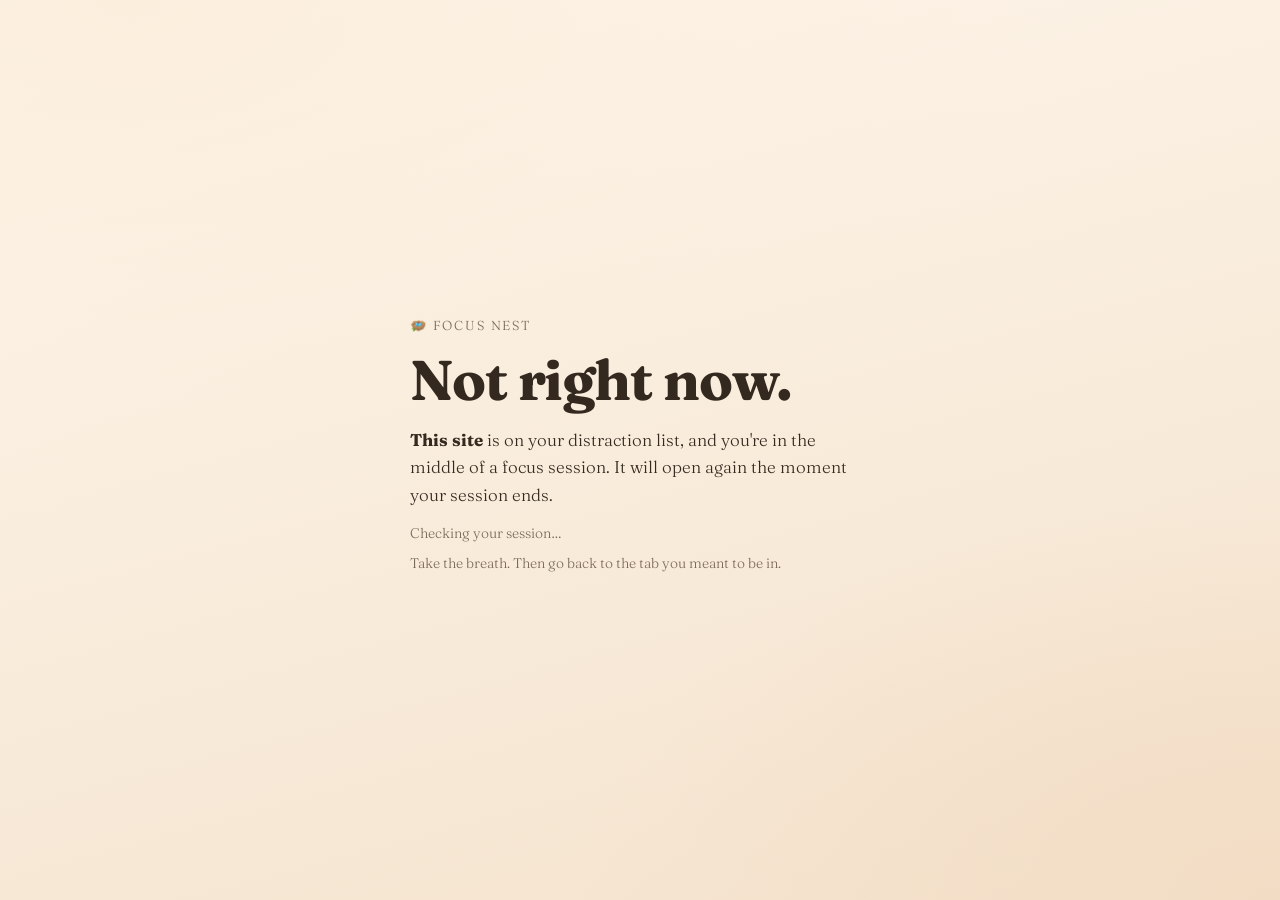
<file: blocked.html>
<!DOCTYPE html>
<html lang="en">
<head>
  <meta charset="utf-8" />
  <meta name="viewport" content="width=device-width, initial-scale=1" />
  <title>Blocked while you focus · Focus Nest</title>
  <link rel="stylesheet" href="blocked.css" />
</head>
<body>
  <main class="wrap">
    <p class="mark">🪺 Focus Nest</p>
    <h1>Not right now.</h1>
    <p class="lead">
      <strong id="site">This site</strong> is on your distraction list, and you're in the
      middle of a focus session. It will open again the moment your session ends.
    </p>
    <p class="meta" id="meta">Checking your session…</p>
    <p class="hint">Take the breath. Then go back to the tab you meant to be in.</p>
  </main>
  <script type="module" src="blocked.js"></script>
</body>
</html>
</file>
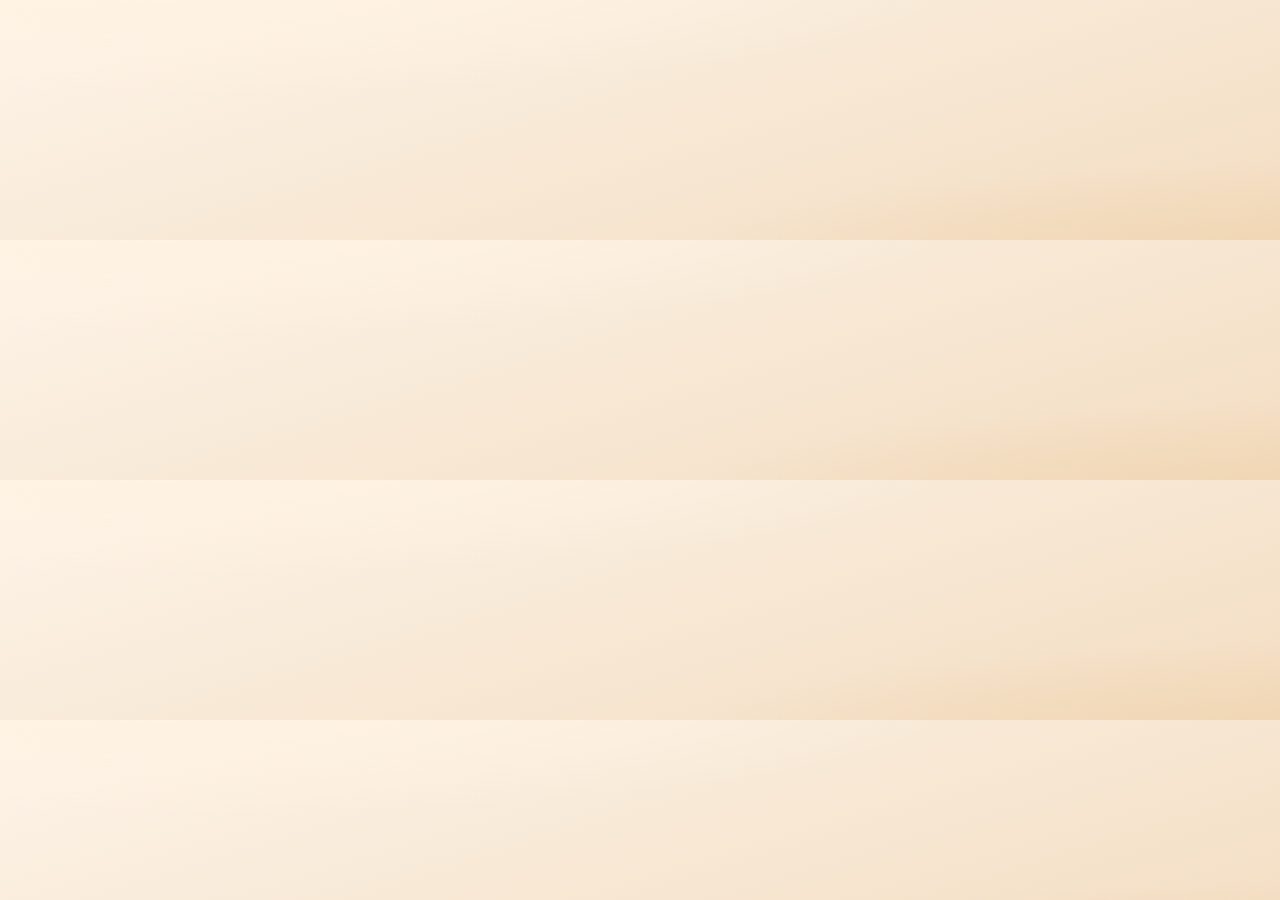
<file: popup.html>
<!DOCTYPE html>
<html lang="en">
<head>
  <meta charset="utf-8" />
  <link rel="stylesheet" href="popup.css" />
  <title>Focus Nest</title>
</head>
<body data-theme="cozy" data-appearance="system">
  <div id="decor-layer" class="decor-layer" aria-hidden="true"></div>

  <div id="app">
    <!-- ONBOARDING -->
    <section id="onboarding" class="screen" hidden>
      <p class="eyebrow">Welcome</p>
      <h1 class="display">Focus Nest</h1>
      <p class="lead">A small, calm corner of your browser for getting things done.</p>
      <ol class="onboard-steps">
        <li>Pick an environment that feels good.</li>
        <li>Add one small thing you'd like to finish.</li>
        <li>Start a focus session — something is waiting in the nest.</li>
      </ol>
      <fieldset class="onboard-fieldset">
        <legend>Choose your environment</legend>
        <div id="onboard-envs" class="env-grid" role="radiogroup" aria-label="Environment"></div>
      </fieldset>
      <button id="onboard-done" class="primary block">Enter the nest</button>
    </section>

    <!-- MAIN -->
    <div id="main" class="screen" hidden>
      <header class="app-head">
        <div>
          <p class="eyebrow">Focus Nest</p>
          <h1 class="display small" id="greeting">Today</h1>
        </div>
        <div class="header-actions">
          <button id="sound-btn" class="icon-btn" aria-label="Mute sounds" aria-pressed="false" title="Sound">
            <svg class="ui-icon" viewBox="0 0 24 24" aria-hidden="true"><path d="M4 10v4h3l4 3V7l-4 3H4Z"/><path d="M15 9.5a4 4 0 0 1 0 5M17.5 7a7.5 7.5 0 0 1 0 10"/></svg>
          </button>
        </div>
      </header>

      <nav class="tabbar" role="tablist" aria-label="Sections">
        <button class="tab" role="tab" id="tab-study" data-tab="study"
                aria-controls="panel-study" aria-selected="true">Study</button>
        <button class="tab" role="tab" id="tab-nest" data-tab="nest"
                aria-controls="panel-nest" aria-selected="false" tabindex="-1">Nest</button>
        <button class="tab" role="tab" id="tab-history" data-tab="history"
                aria-controls="panel-history" aria-selected="false" tabindex="-1">History</button>
        <button class="tab" role="tab" id="tab-settings" data-tab="settings"
                aria-controls="panel-settings" aria-selected="false" tabindex="-1">Settings</button>
      </nav>

      <!-- STUDY -->
      <div class="panel" id="panel-study" role="tabpanel" aria-labelledby="tab-study" tabindex="0">
        <section class="card timer-card" aria-labelledby="session-label">
          <div class="card-head tight">
            <p id="session-label" class="session-label">Focus</p>
            <span id="timer-meta" class="pill">Session 1 of 4</span>
          </div>
          <p id="timer-display" class="timer" role="timer" aria-live="off">25:00</p>
          <div class="progress" role="presentation"><span id="timer-progress"></span></div>

          <div class="presets" role="group" aria-label="Quick focus length">
            <span class="presets-label">Focus for</span>
            <div id="preset-row" class="preset-row"></div>
          </div>

          <div class="row center controls">
            <button id="start-btn" class="primary">Start</button>
            <button id="pause-btn" class="ghost" disabled>Pause</button>
            <button id="reset-btn" class="ghost">Reset</button>
            <button id="skip-btn" class="ghost" title="Skip to next session">Skip</button>
          </div>
          <p id="session-note" class="note"></p>
          <p id="blocker-note" class="note" hidden></p>
          <p id="timer-live" class="sr-only" aria-live="polite"></p>
        </section>

        <!-- TASKS -->
        <section class="card tasks-card" aria-labelledby="tasks-heading">
          <div class="card-head">
            <h2 id="tasks-heading">Today's tasks</h2>
            <span id="task-count" class="pill">0/0</span>
          </div>
          <form id="task-form" class="row">
            <label class="sr-only" for="new-task">New task</label>
            <input type="text" id="new-task" class="task-input" placeholder="Add a task…"
                   autocomplete="off" maxlength="120" />
            <button type="submit" class="primary icon-button" aria-label="Add task">
              <svg class="ui-icon" viewBox="0 0 24 24" aria-hidden="true"><path d="M12 5v14M5 12h14"/></svg>
            </button>
          </form>
          <ul id="task-list" class="task-list"></ul>
          <p id="tasks-empty" class="empty">Nothing here yet — add one small thing you'd like to finish.</p>
        </section>

        <!-- MUSIC -->
        <section id="spotify-card" class="card spotify-card" aria-labelledby="music-heading" data-has-spot-colors="false">
          <div class="spotify-glow" aria-hidden="true"></div>
          <div class="spotify-content">
            <div class="card-head">
              <div class="spotify-title-wrap">
                <p class="spotify-eyebrow">Soundtrack</p>
                <h2 id="music-heading">Now playing</h2>
              </div>
              <div class="spotify-head-actions">
                <span id="spotify-pill" class="pill">Disconnected</span>
                <div id="spotify-corner" class="spotify-corner" hidden role="group" aria-label="Pinned player corner">
                  <button type="button" class="icon-btn spotify-corner-btn" data-corner="bottom-left" title="Bottom left" aria-label="Pin bottom left"><svg class="ui-icon" viewBox="0 0 24 24" aria-hidden="true"><path d="m17 7-10 10M7 11v6h6"/></svg></button>
                  <button type="button" class="icon-btn spotify-corner-btn" data-corner="bottom-right" title="Bottom right" aria-label="Pin bottom right"><svg class="ui-icon" viewBox="0 0 24 24" aria-hidden="true"><path d="M7 7l10 10m0-6v6h-6"/></svg></button>
                  <button type="button" class="icon-btn spotify-corner-btn" data-corner="top-left" title="Top left" aria-label="Pin top left"><svg class="ui-icon" viewBox="0 0 24 24" aria-hidden="true"><path d="m17 17-10-10m0 6V7h6"/></svg></button>
                  <button type="button" class="icon-btn spotify-corner-btn" data-corner="top-right" title="Top right" aria-label="Pin top right"><svg class="ui-icon" viewBox="0 0 24 24" aria-hidden="true"><path d="m7 17 10-10m0 6V7h-6"/></svg></button>
                </div>
                <button id="spotify-pin" class="icon-btn spotify-pin" aria-label="Pin player on websites" aria-pressed="false" title="Pin over websites" hidden>
                  <svg class="ui-icon" viewBox="0 0 24 24" aria-hidden="true"><path d="m9 4 6 0 1 5 3 3-5 1-2 7-2-7-5-1 3-3 1-5Z"/><path d="M12 18v3"/></svg>
                </button>
              </div>
            </div>
            <div id="spotify-body">
              <p id="spotify-status" class="muted">Spotify isn't connected yet.</p>
              <div id="spotify-track" class="spotify-track" hidden>
                <img id="spotify-art" class="spotify-art" alt="" width="72" height="72" />
                <div class="spotify-track-text">
                  <strong id="spotify-title">—</strong>
                  <span id="spotify-artist">—</span>
                  <span id="spotify-album" class="spotify-album"></span>
                </div>
              </div>
              <div class="spotify-transport row">
                <button id="spotify-prev" class="ghost spotify-ctrl icon-button" aria-label="Previous track" hidden><svg class="ui-icon" viewBox="0 0 24 24" aria-hidden="true"><path d="M6 6v12M18 7l-7 5 7 5V7Z"/></svg></button>
                <button id="spotify-toggle" class="primary spotify-play icon-button" aria-label="Play or pause" hidden><svg class="ui-icon" viewBox="0 0 24 24" aria-hidden="true"><path d="m9 6 8 6-8 6V6Z"/></svg></button>
                <button id="spotify-next" class="ghost spotify-ctrl icon-button" aria-label="Next track" hidden><svg class="ui-icon" viewBox="0 0 24 24" aria-hidden="true"><path d="M18 6v12M6 7l7 5-7 5V7Z"/></svg></button>
                <button id="spotify-connect" class="primary">Connect Spotify</button>
                <button id="spotify-disconnect" class="ghost" hidden>Disconnect</button>
              </div>
              <div id="spotify-setup" class="spotify-setup" hidden>
                <p class="muted small">Add your Spotify Client ID in <code>data/spotify.config.js</code>, then reload the extension.</p>
              </div>
              <p id="spotify-error" class="error" role="alert" hidden></p>
              <p id="spotify-pin-note" class="note spotify-pin-note" hidden>Pinned — mini player stays on websites until you unpin.</p>
            </div>
          </div>
        </section>

        <p id="quote" class="quote"></p>
      </div>

      <!-- NEST -->
      <div class="panel" id="panel-nest" role="tabpanel" aria-labelledby="tab-nest" tabindex="0" hidden>
        <section class="card nest-card" aria-labelledby="nest-heading">
          <div class="card-head">
            <h2 id="nest-heading">The nest</h2>
            <span id="nest-stage" class="pill">Speckled egg</span>
          </div>
          <div class="nest-stage-wrap">
            <div id="nest-art" class="nest-art" aria-hidden="true"></div>
            <p id="nest-session-cue" class="nest-session-cue" hidden>The shell stirred.</p>
          </div>
          <div class="nest-text">
            <p id="nest-blurb" class="muted"></p>
            <div class="progress slim"><span id="nest-progress"></span></div>
            <p id="nest-next" class="muted small"></p>
          </div>
          <p id="nest-milestone" class="milestone" role="status" hidden></p>

          <div id="pet-designer" class="pet-designer">
            <div class="card-head tight">
              <h2>Design your companion</h2>
              <span class="pill">Looks</span>
            </div>
            <p class="muted small pet-designer-lead">Colors apply once it hatches — the egg keeps its speckled shell until then.</p>
            <div id="pet-presets" class="pet-presets" role="group" aria-label="Color presets"></div>
            <div class="pet-fields">
              <label class="pet-field"><span>Body</span><input type="color" id="pet-body" value="#e8b86d" /></label>
              <label class="pet-field"><span>Belly</span><input type="color" id="pet-belly" value="#fff6e8" /></label>
              <label class="pet-field"><span>Cheeks</span><input type="color" id="pet-cheek" value="#f0a0a0" /></label>
              <label class="pet-field"><span>Accent</span><input type="color" id="pet-accent" value="#c48a3a" /></label>
            </div>
            <div class="row pet-pattern-row" role="radiogroup" aria-label="Pattern">
              <button type="button" class="ghost pet-pattern" data-pattern="none">Plain</button>
              <button type="button" class="ghost pet-pattern" data-pattern="spots">Spots</button>
              <button type="button" class="ghost pet-pattern" data-pattern="stripe">Stripe</button>
            </div>
            <label class="field nest-name-field"><span>Name</span>
              <input type="text" id="nest-name" maxlength="24" placeholder="Optional name" autocomplete="off" />
            </label>
          </div>

          <p class="muted small nest-foot">Your companion grows only from finished focus sessions. Nothing is ever lost.</p>
        </section>
      </div>

      <!-- HISTORY -->
      <div class="panel" id="panel-history" role="tabpanel" aria-labelledby="tab-history" tabindex="0" hidden>
        <section class="card history-card" aria-labelledby="history-heading">
          <div class="card-head tight">
            <h2 id="history-heading">Study history</h2>
            <span id="stat-streak-pill" class="pill">0 day streak</span>
          </div>
          <div class="cal-head">
            <button id="cal-prev" class="icon-btn" aria-label="Previous month"><svg class="ui-icon" viewBox="0 0 24 24" aria-hidden="true"><path d="m14 6-6 6 6 6"/></svg></button>
            <p id="cal-month" class="cal-month" aria-live="polite">—</p>
            <button id="cal-next" class="icon-btn" aria-label="Next month"><svg class="ui-icon" viewBox="0 0 24 24" aria-hidden="true"><path d="m10 6 6 6-6 6"/></svg></button>
          </div>
          <div class="cal-dow" aria-hidden="true">
            <span>M</span><span>T</span><span>W</span><span>T</span><span>F</span><span>S</span><span>S</span>
          </div>
          <div id="cal-grid" class="cal-grid cal-grid-compact" role="grid" aria-labelledby="cal-month"></div>
          <div class="day-detail">
            <h3 id="day-title" class="day-title">Today</h3>
            <ul id="day-list" class="session-list"></ul>
            <p id="day-empty" class="empty">No finished focus sessions on this day yet.</p>
          </div>
        </section>

        <section class="card" aria-labelledby="stats-heading">
          <div class="card-head">
            <h2 id="stats-heading">Today</h2>
            <span id="stats-date" class="pill"></span>
          </div>
          <div class="stats">
            <div class="stat"><strong id="stat-sessions">0</strong><span>sessions</span></div>
            <div class="stat"><strong id="stat-minutes">0</strong><span>focus min</span></div>
            <div class="stat"><strong id="stat-tasks">0</strong><span>done</span></div>
            <div class="stat"><strong id="stat-streak">0</strong><span>day streak</span></div>
          </div>
        </section>
      </div>

      <!-- SETTINGS -->
      <div class="panel" id="panel-settings" role="tabpanel" aria-labelledby="tab-settings" tabindex="0" hidden>
        <div class="settings-intro">
          <p class="eyebrow">Make it yours</p>
          <p class="settings-intro-copy">Small choices that make focus feel more like your space.</p>
        </div>

        <section class="card settings-card settings-card--environment">
          <h2>Environment</h2>
          <nav id="env-picker" class="env-grid settings-envs" role="radiogroup" aria-label="Environment"></nav>
          <div class="row" role="radiogroup" aria-label="Appearance">
            <button class="ghost appearance-btn" role="radio" aria-checked="false" data-appearance="light">Light</button>
            <button class="ghost appearance-btn" role="radio" aria-checked="false" data-appearance="dark">Dark</button>
            <button class="ghost appearance-btn" role="radio" aria-checked="false" data-appearance="system">System</button>
          </div>
          <label class="check"><input type="checkbox" id="set-animations" /> <span>Floating environment details</span></label>
          <p class="muted small">Motion is always off if your system asks for reduced motion.</p>
        </section>

        <section class="card settings-card settings-card--sound">
          <h2>Sound</h2>
          <label class="check"><input type="checkbox" id="set-clicks" /> <span>Button clicks</span></label>
          <label class="check"><input type="checkbox" id="set-chime" /> <span>Session-end chime</span></label>
          <label class="field"><span>Volume</span>
            <input type="range" id="set-volume" min="0" max="100" step="5" aria-describedby="volume-hint" /></label>
          <p id="volume-hint" class="muted small">Tones are generated in the browser — no files, no network.</p>
        </section>

        <section class="card settings-card settings-card--timer">
          <h2>Timer</h2>
          <label class="field"><span>Focus length (min)</span>
            <input type="number" id="set-focus" min="1" max="120" /></label>
          <label class="field"><span>Short break (min)</span>
            <input type="number" id="set-short" min="1" max="60" /></label>
          <label class="field"><span>Long break (min)</span>
            <input type="number" id="set-long" min="1" max="60" /></label>
          <label class="field"><span>Sessions before long break</span>
            <input type="number" id="set-cycle" min="2" max="12" /></label>
          <p id="length-note" class="muted small" role="status">Length changes apply to the next session if one is already under way.</p>
          <label class="check"><input type="checkbox" id="set-autostart" /> <span>Auto-start next session</span></label>
          <label class="check"><input type="checkbox" id="set-quotes" /> <span>Show gentle quotes</span></label>
          <label class="check"><input type="checkbox" id="set-ritual" /> <span>“Phone away” moment before focus</span></label>
        </section>

        <section class="card settings-card settings-card--blocker">
          <h2>Distraction blocker</h2>
          <label class="check"><input type="checkbox" id="set-blocker" /> <span>Block my list during focus sessions</span></label>
          <p class="muted small">
            Blocking applies only while a focus session is running — never during breaks or when
            paused. Your list stays on this device.
          </p>
          <form id="block-form" class="row">
            <label class="sr-only" for="block-input">Website to block</label>
            <input type="text" id="block-input" placeholder="e.g. reddit.com" autocomplete="off" />
            <button type="submit" class="primary icon-button" aria-label="Add website">
              <svg class="ui-icon" viewBox="0 0 24 24" aria-hidden="true"><path d="M12 5v14M5 12h14"/></svg>
            </button>
          </form>
          <p id="block-error" class="error" role="alert" hidden></p>
          <ul id="block-list" class="chip-list"></ul>
          <p id="block-empty" class="empty">No sites yet. Add the one that steals the most time.</p>
          <div class="permission">
            <p id="perm-status" class="muted small"></p>
            <div class="row">
              <button id="perm-grant" class="ghost">Show friendly blocked page</button>
              <button id="perm-revoke" class="ghost" hidden>Remove site access</button>
            </div>
          </div>
        </section>

        <section class="card settings-card settings-card--data">
          <h2>Data</h2>
          <p class="muted">Everything stays on this device in your browser's extension storage.</p>
          <div class="row">
            <button id="clear-tasks" class="ghost">Clear tasks</button>
            <button id="reset-all" class="ghost danger">Reset everything</button>
          </div>
        </section>

        <p class="muted small">Focus Nest beta · v0.5.1</p>
      </div>
    </div>
  </div>

  <!-- PRE-FOCUS RITUAL -->
  <div id="ritual" class="ritual" role="dialog" aria-modal="true" aria-labelledby="ritual-title" hidden>
    <div class="ritual-inner">
      <div class="ritual-art" aria-hidden="true">
        <span class="ritual-surface"></span>
        <span class="ritual-nest"></span>
        <span class="ritual-phone"><i class="ritual-screen"></i></span>
      </div>
      <p class="eyebrow">One small ritual</p>
      <h2 id="ritual-title" class="display small">Phone away.</h2>
      <p class="lead small">Face down, out of reach. Then we begin.</p>
      <div class="row center">
        <button id="ritual-start" class="primary" type="button">Start focus</button>
        <button id="ritual-skip" class="ghost" type="button">Skip</button>
      </div>
    </div>
  </div>

  <!-- SKIP CONFIRMATION -->
  <div id="confirm" class="ritual" role="dialog" aria-modal="true" aria-labelledby="confirm-title" hidden>
    <div class="ritual-inner confirm-inner">
      <p class="eyebrow">Just checking</p>
      <h2 id="confirm-title" class="display small">Skip this session?</h2>
      <p id="confirm-body" class="lead small">It won't count towards your history or your nest.</p>
      <div class="row center">
        <button id="confirm-cancel" class="ghost" type="button">Keep going</button>
        <button id="confirm-ok" class="primary" type="button">Skip session</button>
      </div>
    </div>
  </div>

  <script type="module" src="popup.js"></script>
</body>
</html>
</file>
<file: blocked.css>
:root {
  color-scheme: light dark;
  --ink: #33291f;
  --muted: #7a6a58;
}
@font-face {
  font-family: "Fraunces";
  src: url("fonts/Fraunces-Variable.ttf") format("truetype");
  font-style: normal;
  font-weight: 300 700;
  font-display: swap;
}
@font-face {
  font-family: "Fraunces";
  src: url("fonts/Fraunces-Bold.ttf") format("truetype");
  font-style: normal;
  font-weight: 700;
  font-display: swap;
}
* { box-sizing: border-box; }
body {
  margin: 0;
  min-height: 100dvh;
  display: grid;
  place-items: center;
  padding: 32px;
  color: var(--ink);
  background:
    radial-gradient(120% 90% at 10% 0%, #fbeedd 0%, rgba(251, 238, 221, 0) 60%),
    radial-gradient(100% 80% at 100% 100%, #f2dcc4 0%, rgba(242, 220, 196, 0) 55%),
    linear-gradient(165deg, #fdf5ea, #f4e3cd);
  font-family: "Fraunces", "Iowan Old Style", Georgia, serif;
}
.wrap { max-width: 46ch; }
.mark {
  font-size: 13px;
  letter-spacing: 0.14em;
  text-transform: uppercase;
  color: var(--muted);
  margin: 0 0 18px;
}
h1 {
  font-family: "Fraunces", "Iowan Old Style", Georgia, "Times New Roman", serif;
  font-size: clamp(34px, 7vw, 56px);
  font-weight: 700;
  letter-spacing: -0.02em;
  line-height: 1.05;
  margin: 0 0 16px;
}
.lead { font-size: 17px; line-height: 1.6; margin: 0 0 14px; }
.meta, .hint { color: var(--muted); font-size: 14px; line-height: 1.6; margin: 0 0 8px; }
@media (prefers-color-scheme: dark) {
  body {
    --ink: #ece2d5;
    --muted: #a2937f;
    background:
      radial-gradient(120% 90% at 10% 0%, #2b2620 0%, rgba(43, 38, 32, 0) 60%),
      linear-gradient(165deg, #1c1917, #262019);
  }
}
</file>
<file: popup.css>
/* ==========================================================================
   Focus Nest — quiet editorial typography, warm surfaces, extension-first UI.
   ========================================================================== */
@font-face {
  font-family: "Fraunces";
  src: url("fonts/Fraunces-Variable.ttf") format("truetype");
  font-style: normal;
  font-weight: 300 700;
  font-display: swap;
}
@font-face {
  font-family: "Fraunces";
  src: url("fonts/Fraunces-Bold.ttf") format("truetype");
  font-style: normal;
  font-weight: 700;
  font-display: swap;
}

:root {
  --serif: "Fraunces", "Iowan Old Style", "Palatino Linotype", Palatino,
    Georgia, "Times New Roman", serif;
  --sans: "Segoe UI Variable Text", "Segoe UI", "SF Pro Text",
    system-ui, -apple-system, sans-serif;
  --radius: 16px;
  --radius-sm: 10px;
  --shadow: 0 1px 2px rgba(24, 18, 12, 0.06), 0 8px 24px -12px rgba(24, 18, 12, 0.28);
  --ring: 0 0 0 2px var(--bg), 0 0 0 4px var(--accent);
  --ease: cubic-bezier(0.22, 0.61, 0.36, 1);
}

* { box-sizing: border-box; }

body {
  position: relative;
  width: 360px;
  min-height: 240px;
  margin: 0;
  padding: 14px 14px 16px;
  font-family: var(--sans);
  font-size: 14px;
  line-height: 1.5;
  color: var(--ink);
  background: var(--bg-grad);
  overflow-x: hidden;
  transition: background 0.4s var(--ease), color 0.25s var(--ease);
}

/* ---------- environment palettes (gradients, never flat) ---------- */
body[data-theme="cozy"] {
  --ink: #3b2d20;
  --muted: #7d6a55;
  --accent: #a9713c;
  --accent-2: #c9924f;
  --bg: #fbf1e4;
  --surface: linear-gradient(158deg, rgba(255, 252, 246, 0.92), rgba(253, 240, 224, 0.72));
  --bg-grad:
    radial-gradient(115% 80% at 8% -6%, #fff3e2 0%, rgba(255, 243, 226, 0) 58%),
    radial-gradient(90% 70% at 104% 106%, #f0d5b1 0%, rgba(240, 213, 177, 0) 55%),
    linear-gradient(163deg, #fdf4e9, #f3ddc2);
  --line: rgba(112, 84, 54, 0.14);
}
body[data-theme="rainy"] {
  --ink: #e2e9ef;
  --muted: #9fb0be;
  --accent: #6f9dc4;
  --accent-2: #8fb8d8;
  --bg: #212a33;
  --surface: linear-gradient(158deg, rgba(58, 71, 84, 0.72), rgba(38, 47, 57, 0.6));
  --bg-grad:
    radial-gradient(120% 85% at 12% -8%, #3a4756 0%, rgba(58, 71, 86, 0) 60%),
    radial-gradient(95% 75% at 102% 104%, #2a3b4a 0%, rgba(42, 59, 74, 0) 58%),
    linear-gradient(165deg, #263039, #1a2027);
  --line: rgba(190, 210, 226, 0.14);
}
body[data-theme="minimal"] {
  --ink: #23201d;
  --muted: #7c766f;
  --accent: #4b4741;
  --accent-2: #6d675f;
  --bg: #fafafa;
  --surface: linear-gradient(158deg, rgba(255, 255, 255, 0.94), rgba(246, 245, 243, 0.7));
  --bg-grad:
    radial-gradient(110% 75% at 10% -6%, #ffffff 0%, rgba(255, 255, 255, 0) 60%),
    linear-gradient(165deg, #fbfaf9, #efeeeb);
  --line: rgba(35, 32, 29, 0.1);
}
body[data-theme="nature"] {
  --ink: #263a2b;
  --muted: #61785f;
  --accent: #4f7d52;
  --accent-2: #74a171;
  --bg: #f0f7ed;
  --surface: linear-gradient(158deg, rgba(252, 255, 250, 0.9), rgba(228, 242, 226, 0.7));
  --bg-grad:
    radial-gradient(115% 80% at 6% -6%, #f2fbee 0%, rgba(242, 251, 238, 0) 58%),
    radial-gradient(95% 75% at 104% 104%, #c9e2c3 0%, rgba(201, 226, 195, 0) 56%),
    linear-gradient(163deg, #f2f9ee, #d9ecd4);
  --line: rgba(38, 58, 43, 0.13);
}

/* dark override for light-based environments */
body.dark[data-theme="cozy"] {
  --ink: #f0e4d5; --muted: #ac9a83; --bg: #211b16;
  --surface: linear-gradient(158deg, rgba(58, 47, 38, 0.8), rgba(40, 32, 26, 0.62));
  --bg-grad:
    radial-gradient(115% 80% at 8% -6%, #35291f 0%, rgba(53, 41, 31, 0) 58%),
    linear-gradient(163deg, #1f1913, #2a2119);
  --line: rgba(240, 228, 213, 0.14);
}
body.dark[data-theme="minimal"] {
  --ink: #eceae7; --muted: #9a948c; --accent: #cfc9c0; --accent-2: #b3ada4; --bg: #191817;
  --surface: linear-gradient(158deg, rgba(44, 43, 41, 0.82), rgba(31, 30, 29, 0.62));
  --bg-grad: linear-gradient(165deg, #1c1b1a, #131211);
  --line: rgba(236, 234, 231, 0.13);
}
body.dark[data-theme="nature"] {
  --ink: #e3f0e1; --muted: #94ad92; --accent: #7fb37c; --accent-2: #98c795; --bg: #16211a;
  --surface: linear-gradient(158deg, rgba(41, 60, 45, 0.78), rgba(28, 41, 32, 0.6));
  --bg-grad:
    radial-gradient(115% 80% at 8% -6%, #24382a 0%, rgba(36, 56, 42, 0) 58%),
    linear-gradient(163deg, #16211a, #1d2c21);
  --line: rgba(227, 240, 225, 0.14);
}

/* ---------- typography ---------- */
.display {
  font-family: var(--serif);
  font-weight: 700;
  letter-spacing: -0.022em;
  line-height: 1.02;
  font-size: 34px;
  margin: 2px 0 8px;
}
.display.small { font-size: 22px; margin: 0; }
.eyebrow {
  margin: 0;
  font-size: 10px;
  font-weight: 600;
  letter-spacing: 0.16em;
  text-transform: uppercase;
  color: var(--muted);
}
h2 {
  font-family: var(--serif);
  font-size: 16px;
  font-weight: 700;
  letter-spacing: -0.01em;
  margin: 0;
}
.lead { color: var(--muted); margin: 0 0 12px; }
.lead.small { font-size: 13px; }
.muted { color: var(--muted); }
.small { font-size: 12px; }
.note { font-size: 12px; color: var(--muted); margin: 8px 0 0; text-align: center; }
.quote {
  font-family: var(--serif);
  font-style: italic;
  font-size: 13px;
  text-align: center;
  color: var(--muted);
  margin: 10px 4px 0;
}
.error { color: #c0553f; font-size: 12px; margin: 8px 0 0; }
body.dark .error, body[data-theme="rainy"] .error { color: #ef9b86; }
.sr-only {
  position: absolute; width: 1px; height: 1px; padding: 0; margin: -1px;
  overflow: hidden; clip: rect(0 0 0 0); white-space: nowrap; border: 0;
}

/* ---------- layout ---------- */
#app { position: relative; z-index: 1; }
.app-head {
  display: flex;
  align-items: flex-start;
  justify-content: space-between;
  gap: 8px;
  margin-bottom: 12px;
}
.header-actions { display: flex; gap: 4px; }
.card {
  background: var(--surface);
  border: 1px solid var(--line);
  border-radius: var(--radius);
  padding: 13px 14px;
  margin-bottom: 11px;
  box-shadow: var(--shadow);
  backdrop-filter: blur(8px);
}
.card-head {
  display: flex; align-items: center; justify-content: space-between;
  gap: 8px; margin-bottom: 10px;
}
.card-head.tight { margin-bottom: 2px; }
.row { display: flex; gap: 7px; align-items: center; flex-wrap: wrap; }
.row.center { justify-content: center; }
.controls { margin-top: 12px; }
.pill {
  font-size: 11px;
  padding: 3px 9px;
  border-radius: 999px;
  color: var(--muted);
  border: 1px solid var(--line);
  background: linear-gradient(180deg, rgba(255,255,255,0.22), rgba(255,255,255,0.04));
  white-space: nowrap;
}

/* ---------- controls ---------- */
button {
  font: inherit;
  font-size: 13px;
  border: 1px solid transparent;
  border-radius: var(--radius-sm);
  padding: 7px 13px;
  cursor: pointer;
  color: #fff;
  background: linear-gradient(165deg, var(--accent-2), var(--accent));
  transition: transform 0.14s var(--ease), opacity 0.14s var(--ease), box-shadow 0.14s var(--ease);
}
button:hover:not(:disabled) { transform: translateY(-1px); }
button:active:not(:disabled) { transform: translateY(0) scale(0.985); }
button:disabled { opacity: 0.45; cursor: default; }
button.ghost {
  color: var(--ink);
  border-color: var(--line);
  background: linear-gradient(180deg, rgba(255,255,255,0.28), rgba(255,255,255,0.06));
}
button.ghost.danger { color: #c0553f; }
button.block { width: 100%; }
.icon-btn {
  padding: 6px 8px;
  font-size: 14px;
  color: var(--ink);
  border-color: var(--line);
  background: linear-gradient(180deg, rgba(255,255,255,0.28), rgba(255,255,255,0.06));
}
:focus-visible { outline: none; box-shadow: var(--ring); }

input[type="text"], input[type="number"] {
  font: inherit;
  color: var(--ink);
  border: 1px solid var(--line);
  border-radius: var(--radius-sm);
  padding: 7px 9px;
  background: rgba(255, 255, 255, 0.4);
}
body.dark input, body[data-theme="rainy"] input { background: rgba(255, 255, 255, 0.08); }
input[type="text"] { flex: 1; min-width: 0; }
input[type="range"] { accent-color: var(--accent); }
.field {
  display: flex; align-items: center; justify-content: space-between;
  gap: 10px; margin-top: 9px; font-size: 13px;
}
.field input { width: 96px; }
.check { display: flex; align-items: center; gap: 8px; margin-top: 9px; font-size: 13px; }
.check input { accent-color: var(--accent); width: 16px; height: 16px; }

/* ---------- environments ---------- */
.env-grid { display: grid; grid-template-columns: repeat(4, 1fr); gap: 7px; margin-bottom: 12px; }
.env-btn {
  display: flex; flex-direction: column; align-items: center; gap: 2px;
  padding: 8px 4px; font-size: 15px;
  color: var(--ink);
  border: 1px solid var(--line);
  border-radius: var(--radius-sm);
  background: linear-gradient(180deg, rgba(255,255,255,0.24), rgba(255,255,255,0.04));
}
.env-btn small { font-size: 10px; letter-spacing: 0.04em; color: var(--muted); }
.env-btn[aria-checked="true"] {
  border-color: var(--accent);
  box-shadow: inset 0 0 0 1px var(--accent);
}
.env-btn[aria-checked="true"] small { color: var(--ink); }

/* ---------- timer ---------- */
.session-label {
  margin: 0; font-size: 10px; font-weight: 600;
  letter-spacing: 0.18em; text-transform: uppercase; color: var(--muted);
}
.timer {
  font-family: var(--serif);
  font-size: 52px;
  font-weight: 700;
  font-variant-numeric: tabular-nums;
  letter-spacing: -0.03em;
  text-align: center;
  margin: 4px 0 10px;
}
.progress {
  height: 5px; border-radius: 999px; overflow: hidden;
  background: var(--line);
}
.progress.slim { height: 4px; margin: 7px 0 5px; }
.progress > span {
  display: block; height: 100%; width: 0%;
  border-radius: 999px;
  background: linear-gradient(90deg, var(--accent-2), var(--accent));
  transition: width 0.5s linear;
}
.presets { margin-top: 12px; }
.presets-label {
  font-size: 10px; letter-spacing: 0.14em; text-transform: uppercase; color: var(--muted);
}
.preset-row { display: grid; grid-template-columns: repeat(4, 1fr); gap: 6px; margin-top: 6px; }
.preset-btn {
  padding: 6px 0; font-size: 12px; color: var(--ink);
  border: 1px solid var(--line);
  background: linear-gradient(180deg, rgba(255,255,255,0.24), rgba(255,255,255,0.04));
}
.preset-btn[aria-pressed="true"] {
  color: #fff;
  border-color: transparent;
  background: linear-gradient(165deg, var(--accent-2), var(--accent));
}

/* ---------- nest ---------- */
.nest-stage-wrap {
  display: grid;
  place-items: center;
  margin: 4px 0 12px;
  min-height: 118px;
}
.nest-art {
  width: 96px;
  height: 110px;
  display: grid;
  place-items: center;
  color: var(--ink);
  animation: bob 6s var(--ease) infinite;
  transform-origin: 50% 80%;
}
.nest-art .nest-svg {
  width: 100%;
  height: 100%;
  overflow: visible;
}
.nest-art.is-cracking {
  animation: hatch-shake 0.85s var(--ease);
}
.nest-art.is-hatched {
  animation: hatch-pop 0.9s var(--ease);
}
.nest-art.is-happy {
  animation: nest-happy 0.7s var(--ease);
}
.nest-session-cue {
  margin: 6px 0 0;
  font-size: 11px;
  color: var(--muted);
  letter-spacing: 0.04em;
}
.nest-text { min-width: 0; }
.nest-text p { margin: 0; font-size: 12px; font-family: var(--sans); }
.milestone {
  margin: 10px 0 0; padding: 8px 10px;
  font-size: 12px;
  font-family: var(--sans);
  border-radius: var(--radius-sm);
  border: 1px solid var(--accent);
  background: linear-gradient(165deg, rgba(255,255,255,0.3), rgba(255,255,255,0.06));
}
@keyframes bob { 0%, 100% { transform: translateY(0); } 50% { transform: translateY(-3px); } }
@keyframes hatch-shake {
  0%, 100% { transform: translateX(0) rotate(0); }
  20% { transform: translateX(-3px) rotate(-4deg); }
  40% { transform: translateX(3px) rotate(4deg); }
  60% { transform: translateX(-2px) rotate(-2deg) scale(1.02); }
  80% { transform: translateX(2px) rotate(2deg); }
}
@keyframes hatch-pop {
  0% { transform: scale(0.7) translateY(8px); opacity: 0.4; }
  55% { transform: scale(1.08) translateY(-4px); opacity: 1; }
  100% { transform: scale(1) translateY(0); }
}
@keyframes nest-happy {
  0%, 100% { transform: translateY(0); }
  35% { transform: translateY(-10px) scale(1.04); }
  70% { transform: translateY(-2px); }
}

.pet-designer {
  margin-top: 14px;
  padding-top: 12px;
  border-top: 1px solid var(--line);
}
.pet-designer-lead { margin: 0 0 8px; }
.pet-presets {
  display: flex;
  flex-wrap: wrap;
  gap: 6px;
  margin-bottom: 10px;
}
.pet-preset {
  width: 26px;
  height: 26px;
  border-radius: 999px;
  border: 2px solid var(--line);
  padding: 0;
  cursor: pointer;
  background: linear-gradient(145deg, var(--p1), var(--p2));
}
.pet-preset[aria-pressed="true"] {
  box-shadow: 0 0 0 2px var(--bg), 0 0 0 3px var(--accent);
}
.pet-fields {
  display: grid;
  grid-template-columns: repeat(4, 1fr);
  gap: 6px;
  margin-bottom: 8px;
}
.pet-field {
  display: flex;
  flex-direction: column;
  gap: 4px;
  font-size: 10px;
  letter-spacing: 0.06em;
  text-transform: uppercase;
  color: var(--muted);
}
.pet-field input[type="color"] {
  width: 100%;
  height: 28px;
  padding: 0;
  border: 1px solid var(--line);
  border-radius: 8px;
  background: transparent;
  cursor: pointer;
}
.pet-pattern-row { margin-bottom: 8px; }
.pet-pattern[aria-checked="true"] {
  border-color: var(--accent);
  background: color-mix(in srgb, var(--accent) 14%, transparent);
}
.nest-name-field { margin-top: 4px; }

/* ---------- tasks ---------- */
.task-list { list-style: none; margin: 10px 0 0; padding: 0; max-height: 148px; overflow-y: auto; }
.task-list li {
  display: flex; align-items: center; gap: 9px;
  padding: 7px 0; border-bottom: 1px solid var(--line);
}
.task-list li:last-child { border-bottom: 0; }
.task-list input[type="checkbox"] { accent-color: var(--accent); width: 16px; height: 16px; flex: none; }
.task-text {
  flex: 1;
  cursor: pointer;
  overflow-wrap: anywhere;
  font-family: var(--sans);
  font-size: 13.5px;
  letter-spacing: -0.01em;
}
.task-list li.done .task-text { text-decoration: line-through; opacity: 0.5; }
.task-del {
  margin-left: auto; padding: 2px 7px; font-size: 15px;
  color: var(--muted); background: none; border: 0;
  font-family: var(--sans);
}
.empty { font-size: 12px; color: var(--muted); margin: 10px 0 0; font-family: var(--sans); }
.task-input {
  font-family: var(--sans);
  font-size: 13.5px;
  letter-spacing: -0.01em;
}

/* ---------- stats ---------- */
.stats { display: grid; grid-template-columns: repeat(4, 1fr); gap: 6px; text-align: center; }
.stat strong {
  display: block; font-family: var(--serif); font-size: 20px; font-weight: 600;
}
.stat span { font-size: 10px; letter-spacing: 0.06em; color: var(--muted); }

/* ---------- music / Spotify player ---------- */
.spotify-card {
  position: relative;
  overflow: hidden;
  --spot-a: #5a6a7c;
  --spot-b: #2a3340;
  --spot-c: #161c24;
  border: 1px solid color-mix(in srgb, var(--line) 70%, transparent);
  background: var(--surface);
  transition: border-color 0.35s var(--ease), box-shadow 0.35s var(--ease);
}
.spotify-card[data-has-spot-colors="true"] {
  border-color: color-mix(in srgb, var(--spot-a) 35%, var(--line));
  box-shadow:
    var(--shadow),
    0 0 0 1px color-mix(in srgb, var(--spot-a) 18%, transparent);
}
.spotify-glow {
  position: absolute;
  inset: -45%;
  background:
    radial-gradient(circle at 16% 18%, var(--spot-a) 0%, transparent 52%),
    radial-gradient(circle at 92% 82%, var(--spot-b) 0%, transparent 48%),
    linear-gradient(150deg, color-mix(in srgb, var(--spot-c) 88%, transparent), transparent 70%);
  filter: blur(34px) saturate(1.2);
  opacity: 0;
  pointer-events: none;
  z-index: 0;
  transition: opacity 0.45s var(--ease), background 0.7s var(--ease);
}
.spotify-card[data-has-spot-colors="true"] .spotify-glow {
  opacity: 0.88;
}
.spotify-content {
  position: relative;
  z-index: 1;
}
.spotify-card[data-has-spot-colors="true"] .spotify-content {
  color: #f6f3ee;
}
.spotify-card[data-has-spot-colors="true"] .muted,
.spotify-card[data-has-spot-colors="true"] .pill,
.spotify-card[data-has-spot-colors="true"] .note {
  color: rgba(246, 243, 238, 0.78);
}
.spotify-card[data-has-spot-colors="true"] .pill {
  background: rgba(255, 255, 255, 0.12);
  border-color: rgba(255, 255, 255, 0.16);
}
.spotify-card[data-has-spot-colors="true"] h2 {
  color: #faf8f4;
}
.spotify-head-actions {
  display: flex;
  align-items: center;
  gap: 4px;
}
.spotify-corner {
  display: flex;
  gap: 1px;
}
.spotify-corner[hidden] { display: none; }
.spotify-corner-btn {
  width: 26px;
  height: 26px;
  font-size: 11px;
  opacity: 0.7;
}
.spotify-corner-btn[aria-pressed="true"] {
  opacity: 1;
  background: color-mix(in srgb, var(--accent) 20%, transparent);
}
.spotify-pin[aria-pressed="true"] {
  background: color-mix(in srgb, var(--accent) 22%, transparent);
}
.spotify-card[data-has-spot-colors="true"] .spotify-pin {
  color: #f6f3ee;
}
.spotify-track {
  display: flex;
  gap: 12px;
  align-items: center;
  margin: 2px 0 12px;
}
.spotify-track[hidden] { display: none; }
.spotify-art {
  width: 72px;
  height: 72px;
  border-radius: 12px;
  object-fit: cover;
  flex-shrink: 0;
  background: rgba(255, 255, 255, 0.1);
  box-shadow: 0 10px 24px -10px rgba(0, 0, 0, 0.45);
}
.spotify-track-text {
  display: flex;
  flex-direction: column;
  min-width: 0;
  gap: 2px;
}
.spotify-track-text strong,
.spotify-track-text span {
  overflow: hidden;
  text-overflow: ellipsis;
  white-space: nowrap;
}
.spotify-track-text strong {
  font-size: 15px;
  letter-spacing: -0.015em;
}
.spotify-track-text span { font-size: 12px; color: var(--muted); }
.spotify-card[data-has-spot-colors="true"] .spotify-track-text span {
  color: rgba(246, 243, 238, 0.72);
}
.spotify-album { font-size: 11px !important; opacity: 0.85; }
.spotify-transport {
  flex-wrap: wrap;
  gap: 8px;
  align-items: center;
}
.spotify-ctrl { min-width: 40px; }
.spotify-play {
  min-width: 52px;
  border-radius: 999px;
}
.spotify-card[data-has-spot-colors="true"] .ghost {
  color: #f6f3ee;
  border-color: rgba(255, 255, 255, 0.2);
  background: rgba(255, 255, 255, 0.08);
}
.spotify-card[data-has-spot-colors="true"] .primary {
  background: rgba(255, 255, 255, 0.92);
  color: #1a1c20;
  border-color: transparent;
}
.spotify-pin-note { text-align: left; margin-top: 10px; }
code { font-size: 11px; overflow-wrap: anywhere; }

/* ---------- blocker ---------- */
.chip-list { list-style: none; display: flex; flex-wrap: wrap; gap: 6px; margin: 10px 0 0; padding: 0; }
.chip {
  display: inline-flex; align-items: center; gap: 6px;
  padding: 4px 6px 4px 10px; font-size: 12px;
  border-radius: 999px; border: 1px solid var(--line);
  background: linear-gradient(180deg, rgba(255,255,255,0.24), rgba(255,255,255,0.04));
}
.chip button { padding: 0 4px; font-size: 13px; color: var(--muted); background: none; border: 0; }
.permission { margin-top: 12px; padding-top: 10px; border-top: 1px solid var(--line); }
.permission .row { margin-top: 7px; }

/* ---------- onboarding ---------- */
.onboard-steps { margin: 0 0 14px; padding-left: 18px; color: var(--muted); font-size: 13px; }
.onboard-steps li { margin-bottom: 5px; }
.onboard-fieldset { border: 0; padding: 0; margin: 0 0 14px; }
.onboard-fieldset legend {
  padding: 0 0 8px; font-size: 10px; letter-spacing: 0.16em;
  text-transform: uppercase; color: var(--muted);
}

/* ---------- ritual overlay ---------- */
.ritual {
  position: fixed; inset: 0; z-index: 20;
  display: grid; place-items: center;
  padding: 20px;
  background: color-mix(in srgb, var(--bg) 86%, transparent);
  backdrop-filter: blur(6px);
  animation: fade 0.22s var(--ease);
}
.ritual[hidden] { display: none !important; }
.ritual-inner { text-align: center; position: relative; z-index: 1; }
.ritual-art {
  position: relative; height: 74px; margin: 0 auto 14px; width: 190px;
  pointer-events: none;
}
/* desk surface line */
.ritual-surface {
  position: absolute; left: 6px; right: 6px; bottom: 16px; height: 1px;
  background: linear-gradient(90deg, transparent, currentColor, transparent);
  opacity: 0.28;
}
/* calm nest cue: a soft shallow bowl */
.ritual-nest {
  position: absolute; right: 20px; bottom: 8px;
  width: 54px; height: 22px;
  border-radius: 0 0 40px 40px / 0 0 26px 26px;
  border: 1px solid currentColor;
  border-top: 0;
  opacity: 0.4;
  background: linear-gradient(180deg, transparent, color-mix(in srgb, currentColor 12%, transparent));
}
/* minimal phone silhouette */
.ritual-phone {
  position: absolute; left: 26px; bottom: 18px;
  width: 26px; height: 44px;
  border-radius: 7px;
  border: 1px solid color-mix(in srgb, currentColor 70%, transparent);
  background: linear-gradient(150deg,
    color-mix(in srgb, currentColor 16%, transparent),
    color-mix(in srgb, currentColor 5%, transparent));
  transform-origin: 80% 100%;
  animation: setaside 1.9s var(--ease) forwards;
}
.ritual-screen {
  position: absolute; inset: 5px 4px;
  border-radius: 4px;
  background: linear-gradient(160deg,
    color-mix(in srgb, currentColor 22%, transparent), transparent 70%);
  animation: screendim 1.9s var(--ease) forwards;
}
@keyframes setaside {
  0%   { transform: translate(0, 0) rotate(0deg); opacity: 0.95; }
  55%  { transform: translate(48px, -6px) rotate(-6deg); }
  100% { transform: translate(96px, 14px) rotate(-88deg); opacity: 0.55; }
}
@keyframes screendim { to { opacity: 0.15; } }
@keyframes fade { from { opacity: 0; } to { opacity: 1; } }

@media (prefers-reduced-motion: reduce) {
  .ritual { animation: none; }
  .ritual-phone {
    animation: none;
    transform: translate(96px, 14px) rotate(-88deg);
    opacity: 0.55;
  }
  .ritual-screen { animation: none; opacity: 0.15; }
}


/* ---------- decor layer ---------- */
.decor-layer {
  position: fixed; inset: 0; z-index: 0;
  pointer-events: none;
  overflow: hidden;
}
.decor { position: absolute; left: var(--x); pointer-events: none; will-change: transform, opacity; }
.decor-motes {
  bottom: -12px; width: 7px; height: 7px; border-radius: 50%;
  background: radial-gradient(circle, rgba(255, 236, 205, 0.95), rgba(255, 215, 160, 0));
  animation: rise var(--dur) linear var(--delay) infinite;
}
.decor-rain {
  top: -14px; width: 1.5px; height: 16px; border-radius: 2px;
  background: linear-gradient(180deg, rgba(178, 206, 228, 0), rgba(178, 206, 228, 0.6));
  animation: fall calc(var(--dur) / 3.4) linear var(--delay) infinite;
}
.decor-paper {
  top: -30px; width: 34px; height: 44px; border-radius: 4px;
  background: linear-gradient(160deg, rgba(255,255,255,0.5), rgba(230,228,222,0.08));
  animation: drift var(--dur) linear var(--delay) infinite;
}
.decor-leaves {
  top: -22px; font-size: 13px; opacity: 0.75;
  animation: fall var(--dur) linear var(--delay) infinite;
}
@keyframes rise {
  0% { transform: translate3d(0, 0, 0) scale(var(--scale)); opacity: 0; }
  12% { opacity: 0.75; }
  100% { transform: translate3d(var(--drift), -110vh, 0) scale(var(--scale)); opacity: 0; }
}
@keyframes fall {
  0% { transform: translate3d(0, 0, 0) scale(var(--scale)) rotate(0deg); opacity: 0; }
  10% { opacity: 0.7; }
  100% { transform: translate3d(var(--drift), 112vh, 0) scale(var(--scale)) rotate(180deg); opacity: 0; }
}
@keyframes drift {
  0% { transform: translate3d(0, 0, 0) scale(var(--scale)) rotate(-4deg); opacity: 0; }
  15% { opacity: 0.35; }
  100% { transform: translate3d(var(--drift), 118vh, 0) scale(var(--scale)) rotate(9deg); opacity: 0; }
}
.decor-layer.still .decor { display: none; }

@media (prefers-reduced-motion: reduce) {
  *, *::before, *::after {
    animation-duration: 0.001ms !important;
    animation-iteration-count: 1 !important;
    transition-duration: 0.001ms !important;
  }
  .decor { display: none; }
}

/* ==========================================================================
   Tabs, history calendar, task typography (v0.5)
   ========================================================================== */
.tabbar {
  display: grid;
  grid-template-columns: repeat(4, 1fr);
  gap: 3px;
  margin: 0 0 12px;
  padding: 3px;
  border: 1px solid var(--line);
  border-radius: 999px;
  background: linear-gradient(180deg, rgba(255,255,255,0.26), rgba(255,255,255,0.05));
}
.tab {
  padding: 6px 2px;
  font-size: 11.5px;
  letter-spacing: 0.02em;
  color: var(--muted);
  border: 1px solid transparent;
  border-radius: 999px;
  background: none;
}
.tab:hover:not([aria-selected="true"]) { transform: none; color: var(--ink); }
.tab[aria-selected="true"] {
  color: #fff;
  background: linear-gradient(165deg, var(--accent-2), var(--accent));
  box-shadow: 0 1px 6px -2px rgba(24,18,12,0.45);
}
.panel:focus-visible { outline: none; box-shadow: none; }
.panel[hidden] { display: none; }

.settings-envs { margin-bottom: 10px; }
.nest-foot { margin: 10px 0 0; }
.timer-card .note:empty { display: none; }

/* ---------- history (compact / Coffeelings-like) ---------- */
.history-card .card-head { margin-bottom: 8px; }
.cal-head {
  display: flex; align-items: center; justify-content: space-between; gap: 4px;
  margin-bottom: 4px;
}
.cal-month {
  margin: 0;
  font-family: var(--serif);
  font-size: 13px;
  letter-spacing: -0.01em;
  font-weight: 600;
}
.cal-dow, .cal-grid { display: grid; grid-template-columns: repeat(7, 1fr); gap: 2px; }
.cal-dow span {
  text-align: center;
  font-size: 8.5px;
  letter-spacing: 0.1em;
  text-transform: uppercase;
  color: var(--muted);
  padding-bottom: 2px;
  font-family: var(--sans);
}
.cal-cell {
  position: relative;
  height: 22px;
  aspect-ratio: auto;
  display: grid;
  place-items: center;
  padding: 0;
  font-size: 9.5px;
  font-family: var(--sans);
  font-variant-numeric: tabular-nums;
  color: var(--muted);
  border: 0;
  border-radius: 5px;
  background: transparent;
}
.cal-cell.blank { background: none; cursor: default; }
.cal-cell.has-focus {
  color: var(--ink);
  font-weight: 650;
}
.cal-cell.has-focus::after {
  content: "";
  position: absolute;
  left: 50%;
  bottom: 2px;
  width: 4px;
  height: 4px;
  border-radius: 50%;
  transform: translateX(-50%);
  background: var(--accent);
  box-shadow: 0 0 0 2px color-mix(in srgb, var(--accent) 22%, transparent);
}
.cal-cell.has-focus.heat-2::after { width: 5px; height: 5px; opacity: 0.9; }
.cal-cell.has-focus.heat-3::after {
  width: 6px; height: 6px;
  background: var(--accent-2);
}
.cal-cell.today {
  color: var(--ink);
  background: color-mix(in srgb, var(--accent) 12%, transparent);
}
.cal-cell[aria-selected="true"] {
  background: color-mix(in srgb, var(--accent) 20%, transparent);
  color: var(--ink);
  box-shadow: inset 0 0 0 1px color-mix(in srgb, var(--accent) 55%, transparent);
}
.cal-cell:hover:not(.blank) {
  background: color-mix(in srgb, var(--accent) 10%, transparent);
  transform: none;
}
.day-detail { margin-top: 8px; padding-top: 8px; border-top: 1px solid var(--line); }
.day-title {
  font-family: var(--serif);
  font-size: 13px;
  font-weight: 600;
  margin: 0 0 2px;
}
.session-list { list-style: none; margin: 4px 0 0; padding: 0; max-height: 100px; overflow-y: auto; }
.session-list li {
  display: flex; align-items: baseline; gap: 8px;
  padding: 4px 0; font-size: 11.5px;
  font-family: var(--sans);
  border-bottom: 1px solid var(--line);
}
.session-list li:last-child { border-bottom: 0; }
.session-list .s-time { color: var(--muted); font-variant-numeric: tabular-nums; }
.session-list .s-mins { margin-left: auto; font-family: var(--serif); font-size: 12px; }

/* ---------- confirmation dialog ---------- */
.confirm-inner { max-width: 260px; }

/* ==========================================================================
   Fresh settings + soundtrack polish
   ========================================================================== */
.settings-intro {
  padding: 3px 4px 12px;
}
.settings-intro-copy {
  max-width: 28ch;
  margin: 4px 0 0;
  color: var(--ink);
  font-family: var(--serif);
  font-size: 20px;
  line-height: 1.1;
  letter-spacing: -0.02em;
}
#panel-settings > .settings-card {
  padding: 16px;
  border-radius: 18px;
  box-shadow: 0 7px 22px -16px rgba(24, 18, 12, 0.42);
}
#panel-settings > .settings-card + .settings-card {
  margin-top: 12px;
}
#panel-settings .settings-card h2 {
  margin-bottom: 14px;
  font-size: 18px;
}
#panel-settings .settings-card > .muted.small {
  margin: 10px 0 0;
  line-height: 1.45;
}
.settings-card--environment .env-grid {
  gap: 8px;
  margin: 0 0 14px;
}
.settings-card--environment .env-btn {
  min-height: 58px;
  padding: 9px 4px;
  border-radius: 13px;
  background: color-mix(in srgb, var(--bg) 42%, transparent);
}
.settings-card--environment .env-btn[aria-checked="true"] {
  background: color-mix(in srgb, var(--accent) 12%, transparent);
}
#panel-settings > .settings-card--environment > .row {
  gap: 3px;
  padding: 3px;
  border: 1px solid var(--line);
  border-radius: 13px;
  background: color-mix(in srgb, var(--bg) 44%, transparent);
}
#panel-settings .appearance-btn {
  flex: 1;
  padding: 7px 8px;
  border: 0;
  border-radius: 9px;
  color: var(--muted);
  background: transparent;
  box-shadow: none;
}
#panel-settings .appearance-btn:hover:not(:disabled) {
  color: var(--ink);
  transform: none;
}
#panel-settings .appearance-btn.primary,
#panel-settings .appearance-btn[aria-checked="true"] {
  color: #fff;
  background: var(--accent);
}
#panel-settings .field {
  min-height: 36px;
  margin-top: 0;
  padding: 8px 0;
  border-bottom: 1px solid var(--line);
}
#panel-settings .field:last-of-type {
  border-bottom: 0;
}
#panel-settings .field input[type="number"] {
  width: 68px;
  text-align: right;
  font-variant-numeric: tabular-nums;
}
#panel-settings .check {
  min-height: 38px;
  margin-top: 0;
  padding: 8px 0;
  border-bottom: 1px solid var(--line);
}
#panel-settings .check:last-of-type {
  border-bottom: 0;
}
#panel-settings .check input[type="checkbox"] {
  appearance: none;
  position: relative;
  width: 34px;
  height: 20px;
  flex: none;
  margin: 0;
  border: 1px solid var(--line);
  border-radius: 999px;
  background: color-mix(in srgb, var(--muted) 18%, transparent);
  cursor: pointer;
  transition: background 0.18s var(--ease), border-color 0.18s var(--ease);
}
#panel-settings .check input[type="checkbox"]::after {
  content: "";
  position: absolute;
  top: 3px;
  left: 3px;
  width: 12px;
  height: 12px;
  border-radius: 50%;
  background: var(--muted);
  transition: transform 0.18s var(--ease), background 0.18s var(--ease);
}
#panel-settings .check input[type="checkbox"]:checked {
  border-color: var(--accent);
  background: var(--accent);
}
#panel-settings .check input[type="checkbox"]:checked::after {
  background: #fff;
  transform: translateX(14px);
}
#panel-settings .check input[type="checkbox"]:focus-visible {
  box-shadow: var(--ring);
}
#panel-settings .permission {
  margin-top: 14px;
  padding-top: 12px;
}
.settings-card--data .row {
  gap: 6px;
}
.settings-card--data button {
  flex: 1;
}

.spotify-card {
  padding: 15px;
  border-radius: 18px;
  background: var(--surface);
  box-shadow: 0 8px 24px -18px rgba(24, 18, 12, 0.5);
}
.spotify-card .card-head {
  align-items: flex-start;
  margin-bottom: 12px;
}
.spotify-title-wrap {
  display: grid;
  gap: 2px;
}
.spotify-eyebrow {
  margin: 0;
  color: var(--muted);
  font-size: 9px;
  font-weight: 700;
  letter-spacing: 0.16em;
  line-height: 1;
  text-transform: uppercase;
}
.spotify-title-wrap h2 {
  font-size: 19px;
  letter-spacing: -0.02em;
}
.spotify-head-actions {
  gap: 5px;
}
.spotify-card .pill {
  padding: 4px 8px;
  font-size: 10px;
  background: color-mix(in srgb, var(--bg) 48%, transparent);
}
.spotify-glow {
  inset: auto -42px -54px auto;
  width: 180px;
  height: 180px;
  border-radius: 50%;
  filter: blur(26px) saturate(0.9);
  opacity: 0;
}
.spotify-card[data-has-spot-colors="true"] {
  border-color: color-mix(in srgb, var(--spot-a) 36%, var(--line));
  background:
    linear-gradient(145deg, color-mix(in srgb, var(--spot-a) 20%, transparent), transparent 58%),
    var(--surface);
  box-shadow: 0 12px 28px -20px color-mix(in srgb, var(--spot-a) 65%, transparent);
}
.spotify-card[data-has-spot-colors="true"] .spotify-glow {
  opacity: 0.28;
}
.spotify-status {
  margin: 0 0 11px;
  font-size: 12px;
  line-height: 1.4;
}
.spotify-track {
  gap: 10px;
  margin: 0;
  padding: 9px;
  border: 1px solid var(--line);
  border-radius: 14px;
  background: color-mix(in srgb, var(--bg) 42%, transparent);
}
.spotify-art {
  width: 62px;
  height: 62px;
  border-radius: 10px;
  box-shadow: 0 7px 15px -10px rgba(0, 0, 0, 0.6);
}
.spotify-track-text {
  gap: 1px;
}
.spotify-track-text strong {
  font-family: var(--serif);
  font-size: 16px;
  letter-spacing: -0.02em;
}
.spotify-track-text span {
  font-size: 11.5px;
}
.spotify-transport {
  gap: 6px;
  margin-top: 12px;
  padding-top: 12px;
  border-top: 1px solid var(--line);
}
.spotify-ctrl,
.spotify-play {
  display: grid;
  place-items: center;
  min-width: 34px;
  width: 34px;
  height: 34px;
  padding: 0;
  border-radius: 50%;
}
.spotify-play {
  width: 40px;
  height: 40px;
  font-size: 14px;
}
#spotify-connect {
  flex: 1;
  min-height: 38px;
  margin-left: 2px;
  border-radius: 11px;
}
#spotify-disconnect {
  margin-left: auto;
}
.spotify-pin-note {
  margin-top: 9px;
  font-size: 11px;
}
@media (prefers-reduced-motion: reduce) {
  #panel-settings .check input[type="checkbox"]::after {
    transition: none;
  }
}

/* ==========================================================================
   Translucent refresh — softer surfaces, actual iconography, stronger type
   ========================================================================== */
.ui-icon {
  display: block;
  width: 16px;
  height: 16px;
  fill: none;
  stroke: currentColor;
  stroke-width: 1.8;
  stroke-linecap: round;
  stroke-linejoin: round;
}
.icon-button {
  display: inline-grid;
  place-items: center;
  padding: 0;
}
button.icon-button .ui-icon {
  width: 17px;
  height: 17px;
}
#spotify-toggle .ui-icon {
  width: 18px;
  height: 18px;
}

body {
  padding: 16px 15px 18px;
}
.display,
h2,
.timer,
.spotify-track-text strong,
.settings-intro-copy {
  font-weight: 700;
}
.display.small {
  font-size: 25px;
  letter-spacing: -0.035em;
}
.app-head {
  align-items: center;
  margin-bottom: 14px;
}
.header-actions {
  gap: 7px;
}

.card {
  border-color: color-mix(in srgb, var(--ink) 12%, transparent);
  border-radius: 20px;
  background:
    linear-gradient(145deg, color-mix(in srgb, #ffffff 10%, transparent), transparent 62%),
    color-mix(in srgb, var(--bg) 24%, transparent);
  box-shadow:
    0 22px 46px -32px rgba(0, 0, 0, 0.7),
    inset 0 1px 0 color-mix(in srgb, #ffffff 10%, transparent);
  backdrop-filter: blur(20px) saturate(1.18);
  -webkit-backdrop-filter: blur(20px) saturate(1.18);
}
.pill {
  padding: 5px 10px;
  border-color: color-mix(in srgb, var(--ink) 12%, transparent);
  background: color-mix(in srgb, var(--bg) 14%, transparent);
  backdrop-filter: blur(14px);
}
button {
  border-radius: 12px;
  font-weight: 600;
  box-shadow: none;
}
button:hover:not(:disabled) {
  box-shadow: 0 8px 18px -14px var(--accent);
}
button.primary {
  background: linear-gradient(145deg, color-mix(in srgb, var(--accent-2) 92%, #fff), var(--accent));
  box-shadow: 0 10px 20px -16px var(--accent);
}
button.ghost,
.icon-btn {
  border-color: color-mix(in srgb, var(--ink) 12%, transparent);
  background: color-mix(in srgb, var(--bg) 12%, transparent);
  backdrop-filter: blur(14px);
}
.icon-btn {
  display: inline-grid;
  place-items: center;
  width: 33px;
  height: 33px;
  padding: 0;
  border-radius: 50%;
}
.icon-btn .ui-icon {
  width: 16px;
  height: 16px;
}
input[type="text"],
input[type="number"] {
  border-color: color-mix(in srgb, var(--ink) 12%, transparent);
  background: color-mix(in srgb, var(--bg) 16%, transparent);
  backdrop-filter: blur(12px);
}
body.dark input,
body[data-theme="rainy"] input {
  background: color-mix(in srgb, #ffffff 7%, transparent);
}

.tabbar {
  display: grid;
  grid-template-columns: repeat(4, 1fr);
  gap: 0;
  margin: 0 0 14px;
  padding: 4px 3px 3px;
  border: 1px solid color-mix(in srgb, var(--ink) 10%, transparent);
  border-radius: 16px;
  background: color-mix(in srgb, var(--bg) 11%, transparent);
  box-shadow: inset 0 1px 0 color-mix(in srgb, #fff 8%, transparent);
  backdrop-filter: blur(20px) saturate(1.2);
}
.tab {
  position: relative;
  padding: 7px 4px 8px;
  border: 0;
  border-radius: 11px;
  color: var(--muted);
  background: transparent;
  font-size: 12px;
  font-weight: 600;
  box-shadow: none;
}
.tab:hover:not([aria-selected="true"]) {
  color: var(--ink);
  background: color-mix(in srgb, var(--ink) 5%, transparent);
}
.tab[aria-selected="true"] {
  color: var(--ink);
  background: color-mix(in srgb, var(--bg) 28%, transparent);
  box-shadow: inset 0 0 0 1px color-mix(in srgb, var(--ink) 10%, transparent);
}
.tab[aria-selected="true"]::after {
  content: "";
  position: absolute;
  right: 24%;
  bottom: 2px;
  left: 24%;
  height: 2px;
  border-radius: 99px;
  background: var(--accent);
}

.env-grid {
  gap: 7px;
}
.settings-card--environment .env-grid {
  margin-bottom: 13px;
}
.env-btn {
  min-height: 64px;
  border-color: transparent;
  background: transparent;
  box-shadow: none;
}
.env-btn:hover:not(:disabled) {
  background: color-mix(in srgb, var(--ink) 5%, transparent);
  transform: none;
}
.env-btn[aria-checked="true"] {
  border-color: transparent;
  background: color-mix(in srgb, var(--accent) 10%, transparent);
  box-shadow: inset 0 0 0 1px color-mix(in srgb, var(--accent) 38%, transparent);
}
.env-icon {
  width: 32px;
  height: 32px;
  border: 1px solid color-mix(in srgb, var(--ink) 14%, transparent);
  border-radius: 11px;
  background: linear-gradient(145deg, color-mix(in srgb, #fff 34%, transparent), transparent);
  box-shadow: inset 0 1px 0 color-mix(in srgb, #fff 20%, transparent);
}
.env-icon--cozy {
  background: radial-gradient(circle at 65% 35%, #e7ad65 0 16%, transparent 18%), linear-gradient(145deg, #8f5b40, #d7a263);
}
.env-icon--rainy {
  background: linear-gradient(145deg, #718da4, #2c3c4e);
}
.env-icon--minimal {
  background: linear-gradient(145deg, #f2f1ed, #a9a49c);
}
.env-icon--nature {
  background: radial-gradient(circle at 30% 35%, #a7d29b 0 11%, transparent 13%), linear-gradient(145deg, #456c52, #9bbb78);
}
.env-btn small {
  font-size: 10px;
  font-weight: 600;
}

.task-input {
  min-height: 39px;
}
#task-form .icon-button,
#block-form .icon-button {
  width: 39px;
  height: 39px;
  border-radius: 12px;
}
.task-del {
  display: inline-grid;
  place-items: center;
  width: 25px;
  height: 25px;
  padding: 0;
  border-radius: 8px;
  color: var(--muted);
}
.task-del .ui-icon,
.chip button .ui-icon {
  width: 14px;
  height: 14px;
}
.task-del:hover,
.chip button:hover {
  color: var(--ink);
  background: color-mix(in srgb, var(--ink) 7%, transparent);
}

.spotify-card {
  border-color: color-mix(in srgb, var(--ink) 12%, transparent);
  background:
    linear-gradient(145deg, color-mix(in srgb, var(--spot-a) 13%, transparent), transparent 58%),
    color-mix(in srgb, var(--bg) 24%, transparent);
}
.spotify-glow {
  inset: auto -70px -95px auto;
  width: 230px;
  height: 230px;
  filter: blur(38px) saturate(0.85);
  opacity: 0;
}
.spotify-card[data-has-spot-colors="true"] .spotify-glow {
  opacity: 0.28;
}
.spotify-title-wrap h2 {
  font-size: 24px;
  letter-spacing: -0.035em;
}
.spotify-eyebrow {
  letter-spacing: 0.2em;
  font-weight: 700;
}
.spotify-card .pill {
  border-color: color-mix(in srgb, var(--ink) 12%, transparent);
  background: color-mix(in srgb, var(--bg) 13%, transparent);
}
.spotify-track {
  gap: 12px;
  margin: 10px 0 12px;
  padding: 9px;
  border: 1px solid color-mix(in srgb, var(--ink) 10%, transparent);
  border-radius: 16px;
  background: color-mix(in srgb, var(--bg) 13%, transparent);
  backdrop-filter: blur(14px);
}
.spotify-art {
  width: 68px;
  height: 68px;
  border-radius: 12px;
}
.spotify-track-text strong {
  font-size: 17px;
}
.spotify-transport {
  gap: 7px;
  margin-top: 13px;
  padding-top: 13px;
  border-top: 1px solid color-mix(in srgb, var(--ink) 10%, transparent);
}
.spotify-ctrl,
.spotify-play {
  min-width: 38px;
  width: 38px;
  height: 38px;
  border-radius: 50%;
}
.spotify-play {
  min-width: 44px;
  width: 44px;
  height: 44px;
}
#spotify-connect {
  min-height: 42px;
  border-radius: 12px;
}
#spotify-disconnect {
  min-height: 38px;
  margin-left: auto;
}
.spotify-setup {
  margin-top: 12px;
  padding-top: 11px;
  border-top: 1px solid color-mix(in srgb, var(--ink) 10%, transparent);
}
.spotify-setup p {
  margin: 0;
  line-height: 1.45;
}
.spotify-corner {
  gap: 3px;
}
.spotify-corner-btn {
  width: 27px;
  height: 27px;
}
.spotify-pin[aria-pressed="true"] {
  color: var(--accent);
  background: color-mix(in srgb, var(--accent) 13%, transparent);
}

.settings-card {
  border-color: color-mix(in srgb, var(--ink) 10%, transparent) !important;
  background:
    linear-gradient(145deg, color-mix(in srgb, #fff 8%, transparent), transparent 62%),
    color-mix(in srgb, var(--bg) 18%, transparent) !important;
}
#panel-settings .settings-card h2 {
  font-size: 20px;
  letter-spacing: -0.03em;
}
#panel-settings .settings-card > .row[role="radiogroup"] {
  background: color-mix(in srgb, var(--bg) 11%, transparent);
  border-color: color-mix(in srgb, var(--ink) 10%, transparent);
}
#panel-settings .appearance-btn {
  border-radius: 9px;
}
#panel-settings .appearance-btn.primary,
#panel-settings .appearance-btn[aria-checked="true"] {
  background: color-mix(in srgb, var(--accent) 78%, transparent);
  box-shadow: inset 0 1px 0 color-mix(in srgb, #fff 18%, transparent);
}
#panel-settings .field,
#panel-settings .check {
  border-color: color-mix(in srgb, var(--ink) 9%, transparent);
}
#panel-settings .check input[type="checkbox"] {
  background: color-mix(in srgb, var(--ink) 13%, transparent);
}
#panel-settings .check input[type="checkbox"]:checked {
  background: var(--accent);
}

.decor-leaves {
  top: -22px;
  width: 11px;
  height: 18px;
  border-radius: 100% 0 100% 0;
  opacity: 0.38;
  background: linear-gradient(145deg, rgba(179, 214, 157, 0.85), rgba(75, 117, 78, 0.18));
  transform-origin: 100% 100%;
}
</file>
